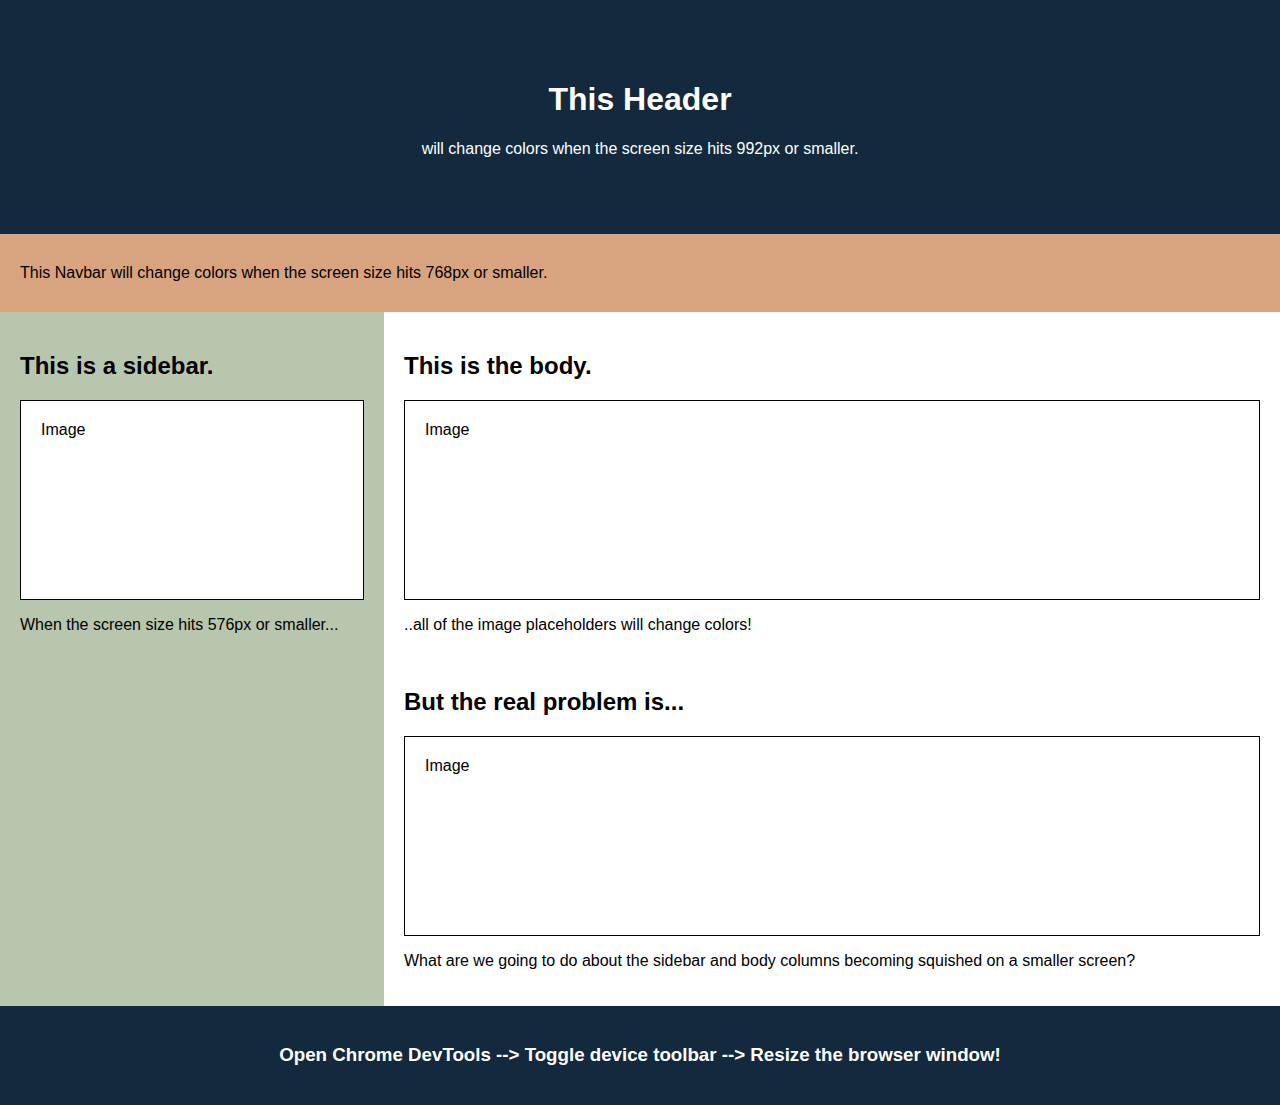
<file: 02-Advanced-CSS/01-Activities/01-Ins_Media-Query-Screen/index.html>
<!DOCTYPE html>
<html>
  <head>
    <title>Media Query for Screen</title>
    <meta charset="UTF-8" />
    <meta name="viewport" content="width=device-width, initial-scale=1" />
    <link rel="stylesheet" type="text/css" href="./assets/css/style.css" />
  </head>
  <body>
    <!-- Header -->
    <header>
      <h1>This Header</h1>
      <p>will change colors when the screen size hits 992px or smaller.</p>
    </header>

    <!-- Navbar -->
    <nav>
      <p>
        This Navbar will change colors when the screen size hits 768px or
        smaller.
      </p>
    </nav>

    <!-- Body -->
    <main>
      <aside>
        <h2>This is a sidebar.</h2>
        <div class="sample-img">Image</div>
        <p>When the screen size hits 576px or smaller...</p>
      </aside>

      <section>
        <h2>This is the body.</h2>
        <div class="sample-img">Image</div>
        <p>..all of the image placeholders will change colors!</p>
        <br />
        <h2>But the real problem is...</h2>
        <div class="sample-img">Image</div>
        <p>
          What are we going to do about the sidebar and body columns becoming
          squished on a smaller screen?
        </p>
      </section>
    </main>

    <!-- Footer -->
    <footer>
      <h3>
        Open Chrome DevTools --> Toggle device toolbar --> Resize the browser
        window!
      </h3>
    </footer>
  </body>
</html>
</file>
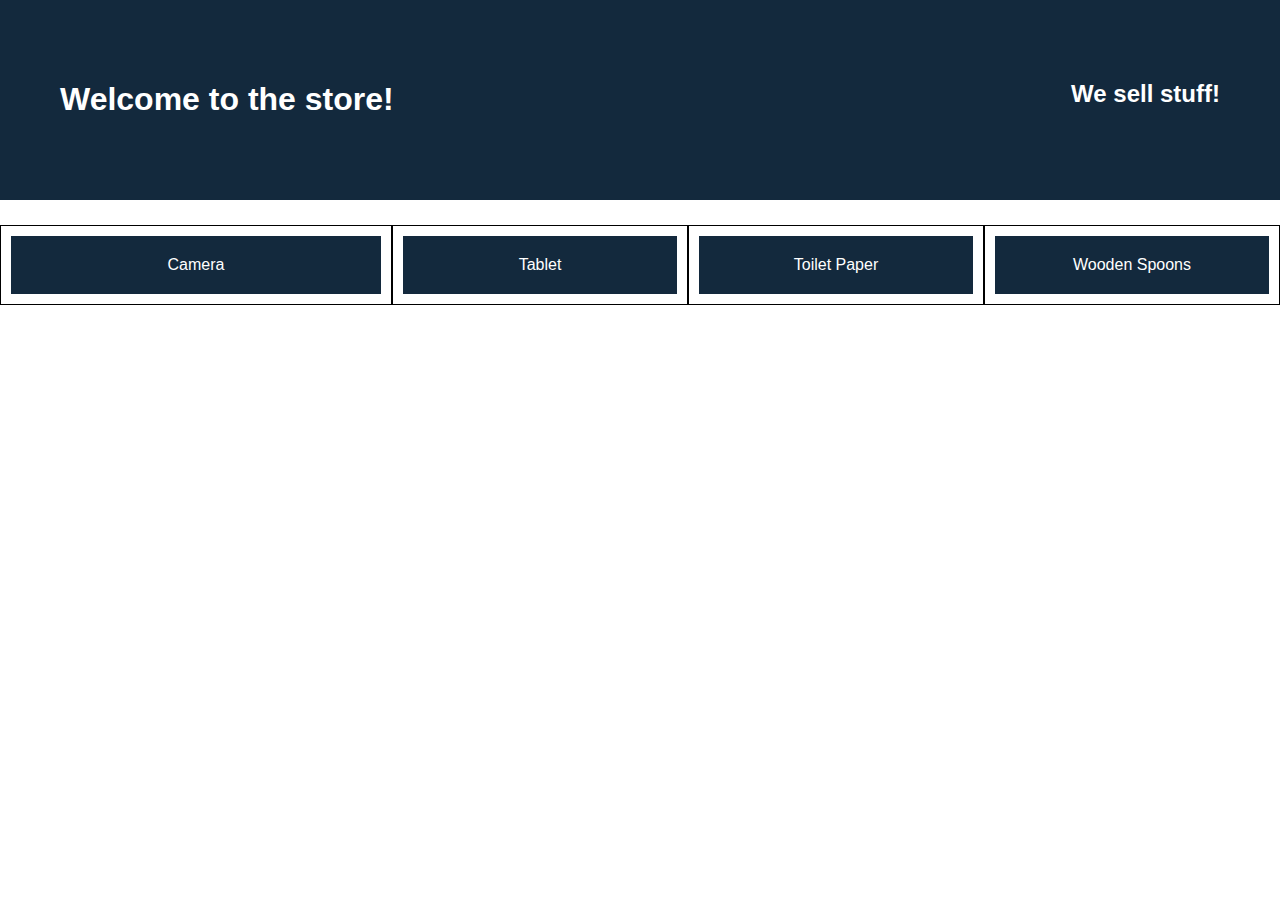
<file: 02-Advanced-CSS/01-Activities/03-Ins_Flexbox-Layout/index.html>
<!DOCTYPE html>
<html lang="en">

  <head>
    <title>Flexbox</title>
    <meta charset="UTF-8" />
    <meta name="viewport" content="width=device-width, initial-scale=1" />
    <link rel="stylesheet" type="text/css" href="./assets/css/style.css" />
  </head>

  <body>
    <header class="main-header">
      <h1>Welcome to the store!</h1>
      <h2>We sell stuff!</h2>
    </header>

    <main>
      <section class="card camera">
        <header>Camera</header>
      </section>
      <section class="card">
        <header>Tablet</header>
      </section>
      <section class="card">
        <header>Toilet Paper</header>
      </section>
      <section class="card">
        <header>Wooden Spoons</header>
      </section>
    </main>
  </body>

</html>
</file>
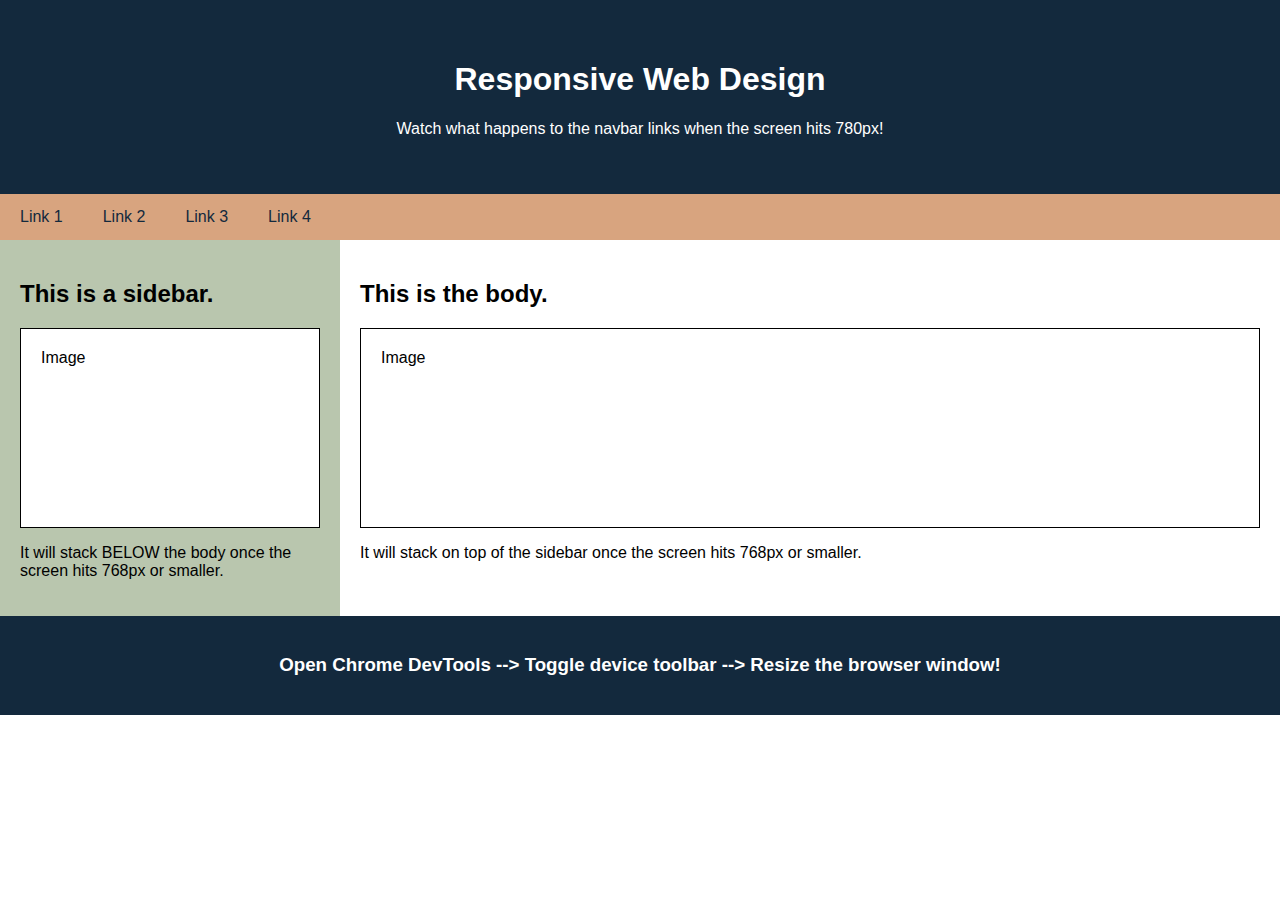
<file: 02-Advanced-CSS/01-Activities/05-Ins_Responsive-Design/index.html>
<!DOCTYPE html>
<html>
  <head>
    <title>Responsive Web Design</title>
    <meta charset="UTF-8" />
    <meta name="viewport" content="width=device-width, initial-scale=1" />
    <link rel="stylesheet" type="text/css" href="./assets/css/style.css" />
  </head>
  <body>
    <header>
      <h1>Responsive Web Design</h1>
      <p>Watch what happens to the navbar links when the screen hits 780px!</p>
    </header>

    <nav>
      <a href="#">Link 1</a>
      <a href="#">Link 2</a>
      <a href="#">Link 3</a>
      <a href="#">Link 4</a>
    </nav>

    <main>
      <aside>
        <h2>This is a sidebar.</h2>
        <div class="sample-img">Image</div>
        <p>
          It will stack BELOW the body once the screen hits 768px or smaller.
        </p>
      </aside>

      <section>
        <h2>This is the body.</h2>
        <div class="sample-img">Image</div>
        <p>
          It will stack on top of the sidebar once the screen hits 768px or
          smaller.
        </p>
      </section>
    </main>

    <footer>
      <h3>
        Open Chrome DevTools --> Toggle device toolbar --> Resize the browser
        window!
      </h3>
    </footer>
  </body>
</html>
</file>
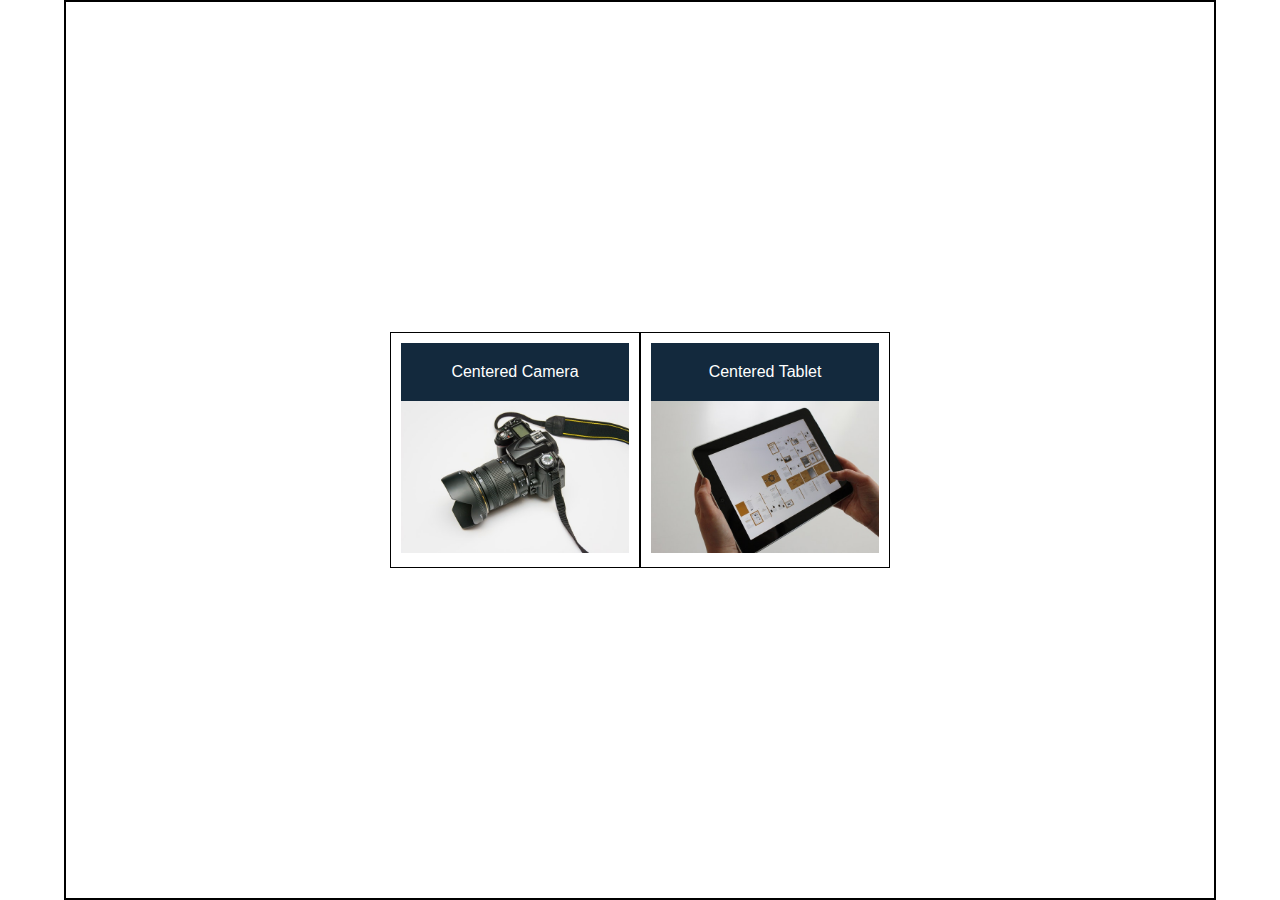
<file: 02-Advanced-CSS/01-Activities/07-Ins_Flexbox-Placement/index.html>
<!DOCTYPE html>
<html lang="en">

  <head>
    <title>Flexbox Alignment</title>
    <meta charset="UTF-8" />
    <meta name="viewport" content="width=device-width, initial-scale=1" />
    <link rel="stylesheet" type="text/css" href="./assets/css/style.css" />
  </head>

  <body>
    <div class="products">
      <section class="card">
        <header>Centered Camera</header>
        <img src="./assets/images/camera.jpg" alt="camera" />
      </section>
      <section class="card">
        <header>Centered Tablet</header>
        <img src="./assets/images/tablet.jpg" alt="tablet" />
      </section>
    </div>
  </body>

</html>
</file>
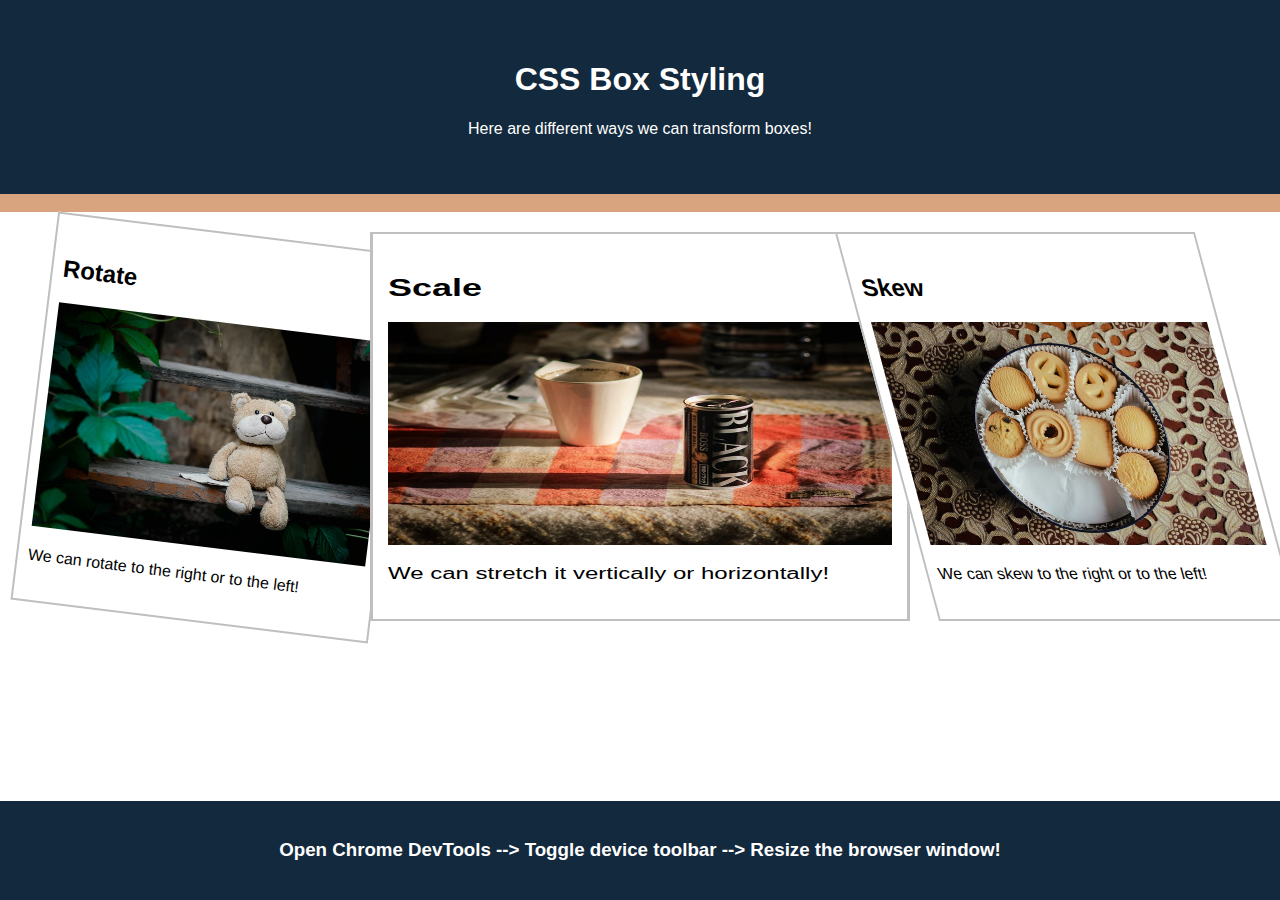
<file: 02-Advanced-CSS/01-Activities/09-Ins_Box-Styling/index.html>
<!DOCTYPE html>
<html>
  <head>
    <title>CSS Box Styling</title>
    <meta charset="UTF-8" />
    <meta name="viewport" content="width=device-width, initial-scale=1" />
    <link rel="stylesheet" type="text/css" href="./assets/css/style.css" />
  </head>
  <body>
    <header>
      <h1>CSS Box Styling</h1>
      <p>Here are different ways we can transform boxes!</p>
    </header>

    <nav><br /></nav>

    <main>
      <section>
        <div class="photo rotate">
          <h2>Rotate</h2>
          <img
            src="assets/images/teddy-bear.jpg"
            alt="teddy bear rotated to the right"
          />
          <p>
            We can rotate to the right or to the left!
          </p>
        </div>
      </section>

      <section>
        <div class="photo scale">
          <h2>Scale</h2>
          <img
            src="assets/images/canned-coffee.jpg"
            alt="canned coffee stretched horizontally"
          />
          <p>
            We can stretch it vertically or horizontally!
          </p>
        </div>
      </section>

      <section>
        <div class="photo skew">
          <h2>Skew</h2>
          <img
            src="assets/images/cookie-tin.jpg"
            alt="cookie tin skewed to the left"
          />
          <p>
            We can skew to the right or to the left!
          </p>
        </div>
      </section>
    </main>

    <footer>
      <h3>
        Open Chrome DevTools --> Toggle device toolbar --> Resize the browser
        window!
      </h3>
    </footer>
  </body>
</html>
</file>
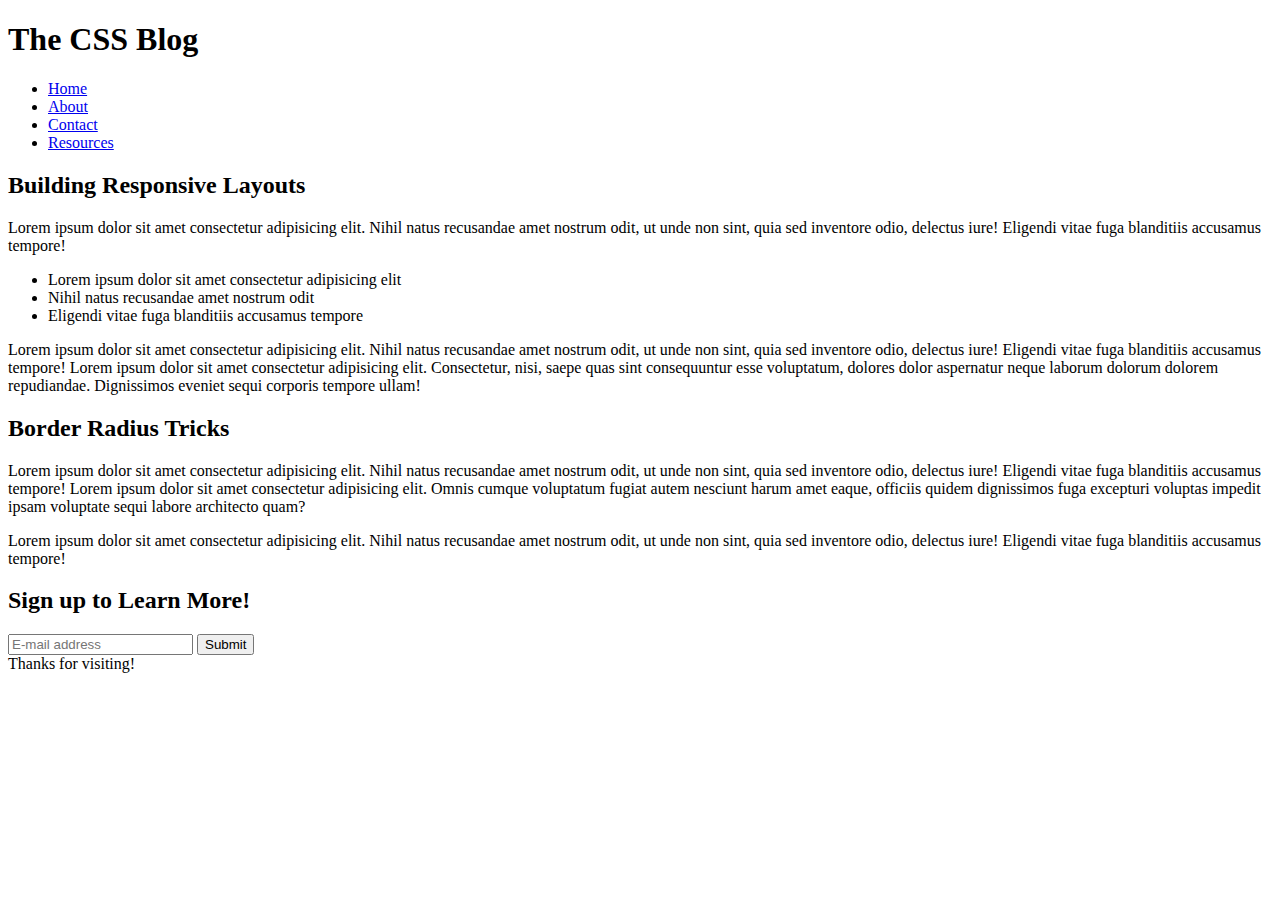
<file: 02-Advanced-CSS/01-Activities/11-Ins_CSS-Resets/index.html>
<!DOCTYPE html>
<html lang="en">

<head>
  <meta charset="UTF-8" />
  <meta name="viewport" content="width=device-width, initial-scale=1.0" />
  <title>CSS Resets</title>
  <!--<link rel="stylesheet" href="./assets/css/reset.css" /> -->
</head>

<body>
  <header>
    <h1>The CSS Blog</h1>
    <nav>
      <ul>
        <li><a href="#">Home</a></li>
        <li><a href="#">About</a></li>
        <li><a href="#">Contact</a></li>
        <li><a href="#">Resources</a></li>
      </ul>
    </nav>
  </header>

  <main>
    <section>
      <article>
        <h2>Building Responsive Layouts</h2>
        <div>
          <p>Lorem ipsum dolor sit amet consectetur adipisicing elit. Nihil natus recusandae amet nostrum odit, ut unde non sint, quia sed inventore odio, delectus iure! Eligendi vitae fuga blanditiis accusamus tempore!</p>
          <ul>
            <li>Lorem ipsum dolor sit amet consectetur adipisicing elit</li>
            <li>Nihil natus recusandae amet nostrum odit</li>
            <li>Eligendi vitae fuga blanditiis accusamus tempore</li>
          </ul>
          <p>Lorem ipsum dolor sit amet consectetur adipisicing elit. Nihil natus recusandae amet nostrum odit, ut unde non sint, quia sed inventore odio, delectus iure! Eligendi vitae fuga blanditiis accusamus tempore! Lorem ipsum dolor sit amet consectetur adipisicing elit. Consectetur, nisi, saepe quas sint consequuntur esse voluptatum, dolores dolor aspernatur neque laborum dolorum dolorem repudiandae. Dignissimos eveniet sequi corporis tempore ullam!</p>
        </div>
      </article>
      <article>
        <h2>Border Radius Tricks</h2>
        <div>
          <p>Lorem ipsum dolor sit amet consectetur adipisicing elit. Nihil natus recusandae amet nostrum odit, ut unde non sint, quia sed inventore odio, delectus iure! Eligendi vitae fuga blanditiis accusamus tempore! Lorem ipsum dolor sit amet consectetur adipisicing elit. Omnis cumque voluptatum fugiat autem nesciunt harum amet eaque, officiis quidem dignissimos fuga excepturi voluptas impedit ipsam voluptate sequi labore architecto quam?</p>
          <p>Lorem ipsum dolor sit amet consectetur adipisicing elit. Nihil natus recusandae amet nostrum odit, ut unde non sint, quia sed inventore odio, delectus iure! Eligendi vitae fuga blanditiis accusamus tempore!</p>
        </div>
      </article>
    </section>
    <aside>
      <h2>Sign up to Learn More!</h2>
      <form>
        <input type="text" placeholder="E-mail address" />
        <button>Submit</button>
      </form>
    </aside>
  </main>

  <footer>
    <span>Thanks for visiting!</span>
  </footer>
</body>

</html>
</file>
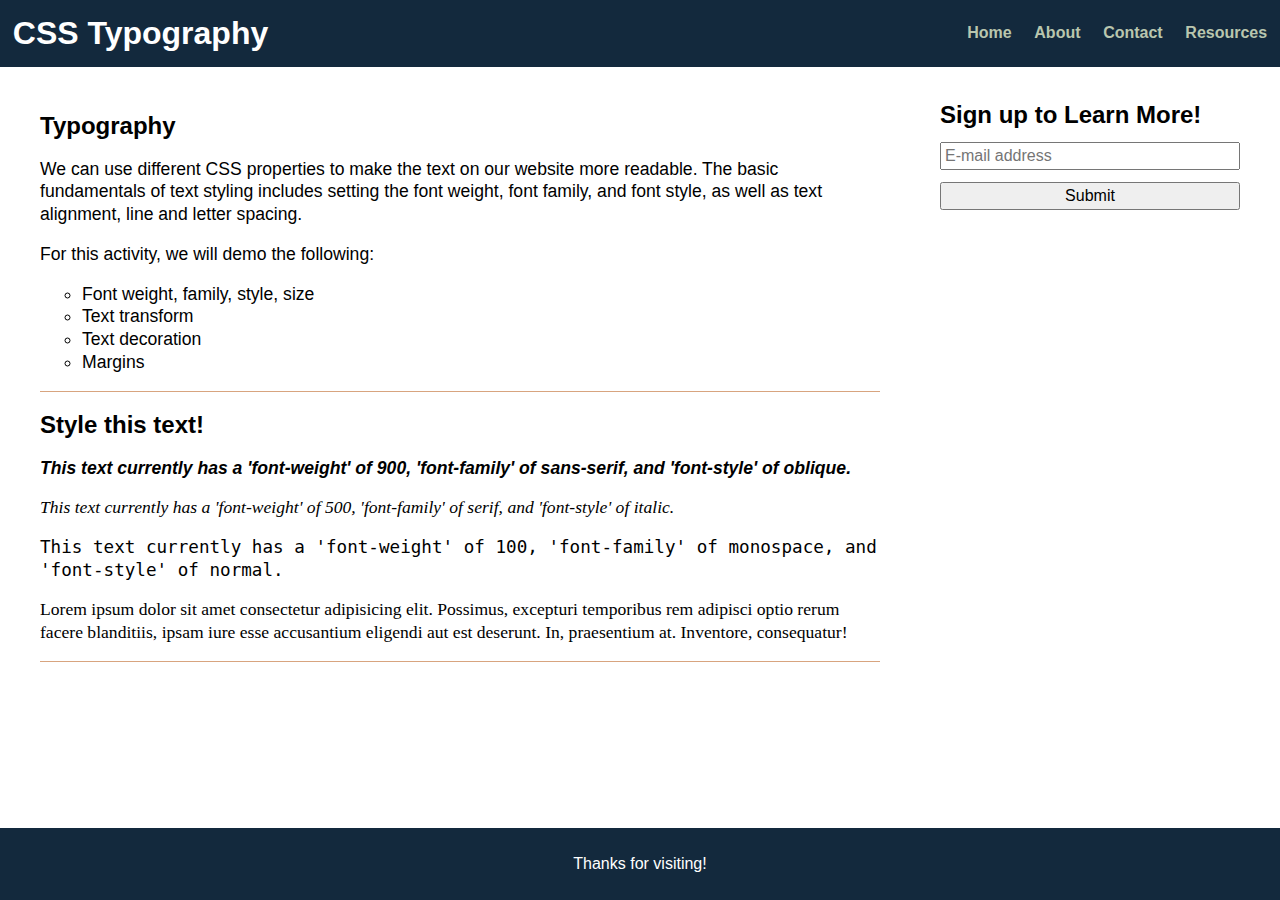
<file: 02-Advanced-CSS/01-Activities/13-Ins_Typography/index.html>
<!DOCTYPE html>
<html lang="en">
  <head>
    <meta charset="UTF-8" />
    <meta name="viewport" content="width=device-width, initial-scale=1.0" />
    <title>CSS Typography</title>
    <link rel="stylesheet" href="./assets/css/reset.css" />
    <link rel="stylesheet" href="./assets/css/style.css" />
  </head>

  <body>
    <header>
      <h1>CSS Typography</h1>
      <nav>
        <ul>
          <li><a href="#">Home</a></li>
          <li><a href="#">About</a></li>
          <li><a href="#">Contact</a></li>
          <li><a href="#">Resources</a></li>
        </ul>
      </nav>
    </header>

    <main>
      <section>
        <article>
          <h2>Typography</h2>
          <div>
            <p>
              We can use different CSS properties to make the text on our
              website more readable. The basic fundamentals of text styling
              includes setting the font weight, font family, and font style, as
              well as text alignment, line and letter spacing.
            </p>
            <p>For this activity, we will demo the following:</p>
            <ul>
              <li>Font weight, family, style, size</li>
              <li>Text transform</li>
              <li>Text decoration</li>
              <li>Margins</li>
            </ul>
          </div>
        </article>
        <article>
          <h2>Style this text!</h2>
          <div>
            <p class="one">
              This text currently has a 'font-weight' of 900, 'font-family' of
              sans-serif, and 'font-style' of oblique.
            </p>
            <p class="two">
              This text currently has a 'font-weight' of 500, 'font-family' of
              serif, and 'font-style' of italic.
            </p>
            <p class="three">
              This text currently has a 'font-weight' of 100, 'font-family' of
              monospace, and 'font-style' of normal.
            </p>
            <p class="four">
              Lorem ipsum dolor sit amet consectetur adipisicing elit. Possimus,
              excepturi temporibus rem adipisci optio rerum facere blanditiis,
              ipsam iure esse accusantium eligendi aut est deserunt. In,
              praesentium at. Inventore, consequatur!
            </p>
          </div>
        </article>
      </section>
      <aside>
        <h2>Sign up to Learn More!</h2>
        <form>
          <input type="text" placeholder="E-mail address" />
          <button>Submit</button>
        </form>
      </aside>
    </main>

    <footer>
      <span>Thanks for visiting!</span>
    </footer>
  </body>
</html>
</file>
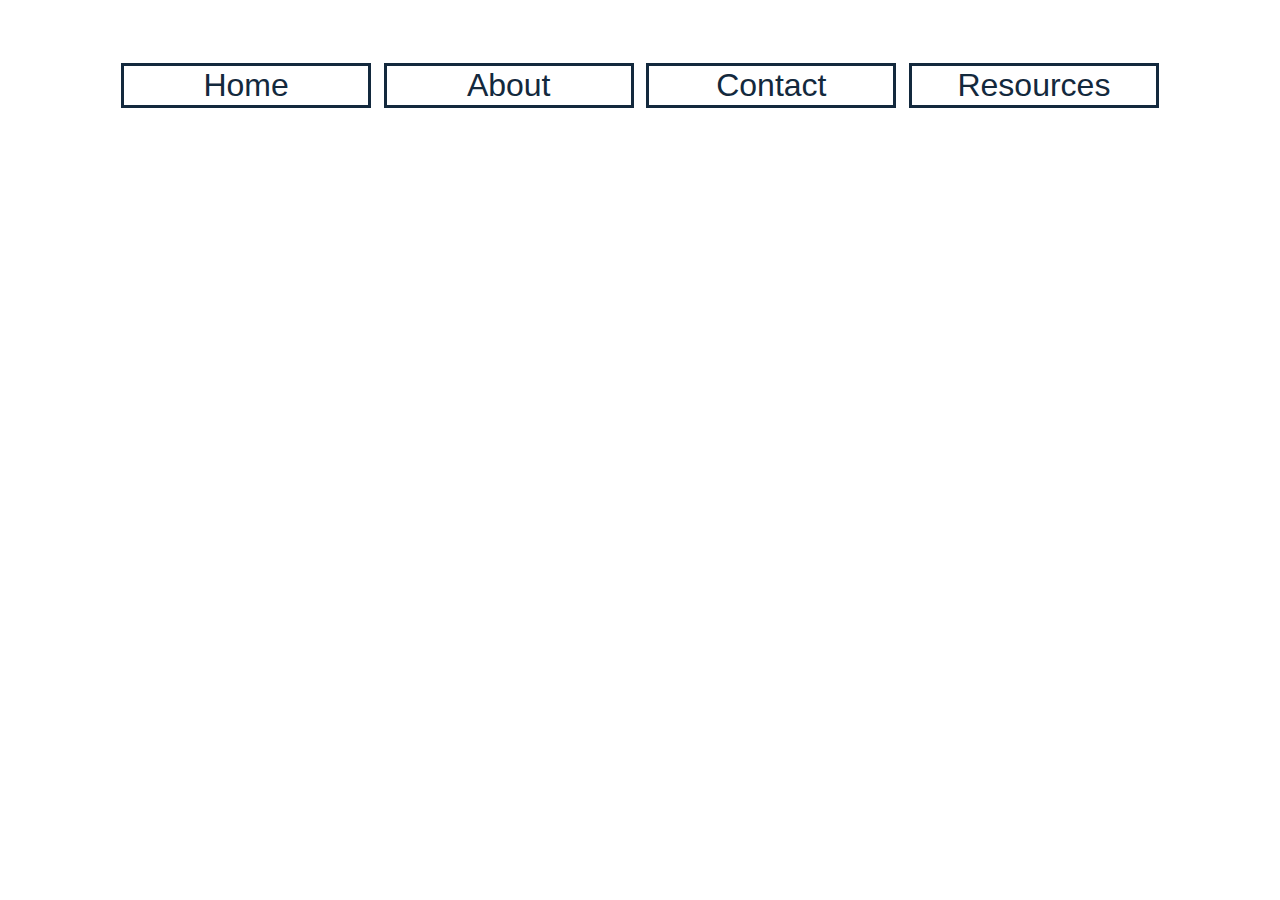
<file: 02-Advanced-CSS/01-Activities/15-Ins_Pseudo-Classes/index.html>
<!DOCTYPE html>
<html lang="en">

<head>
  <meta charset="UTF-8" />
  <meta name="viewport" content="width=device-width, initial-scale=1.0" />
  <title>CSS Pseudo-Classes</title>
  <link rel="stylesheet" href="./assets/css/style.css" />
</head>

<body>
  <nav>
    <button>Home</button>
    <button>About</button>
    <button>Contact</button>
    <button>Resources</button>
  </nav>
</body>

</html>
</file>
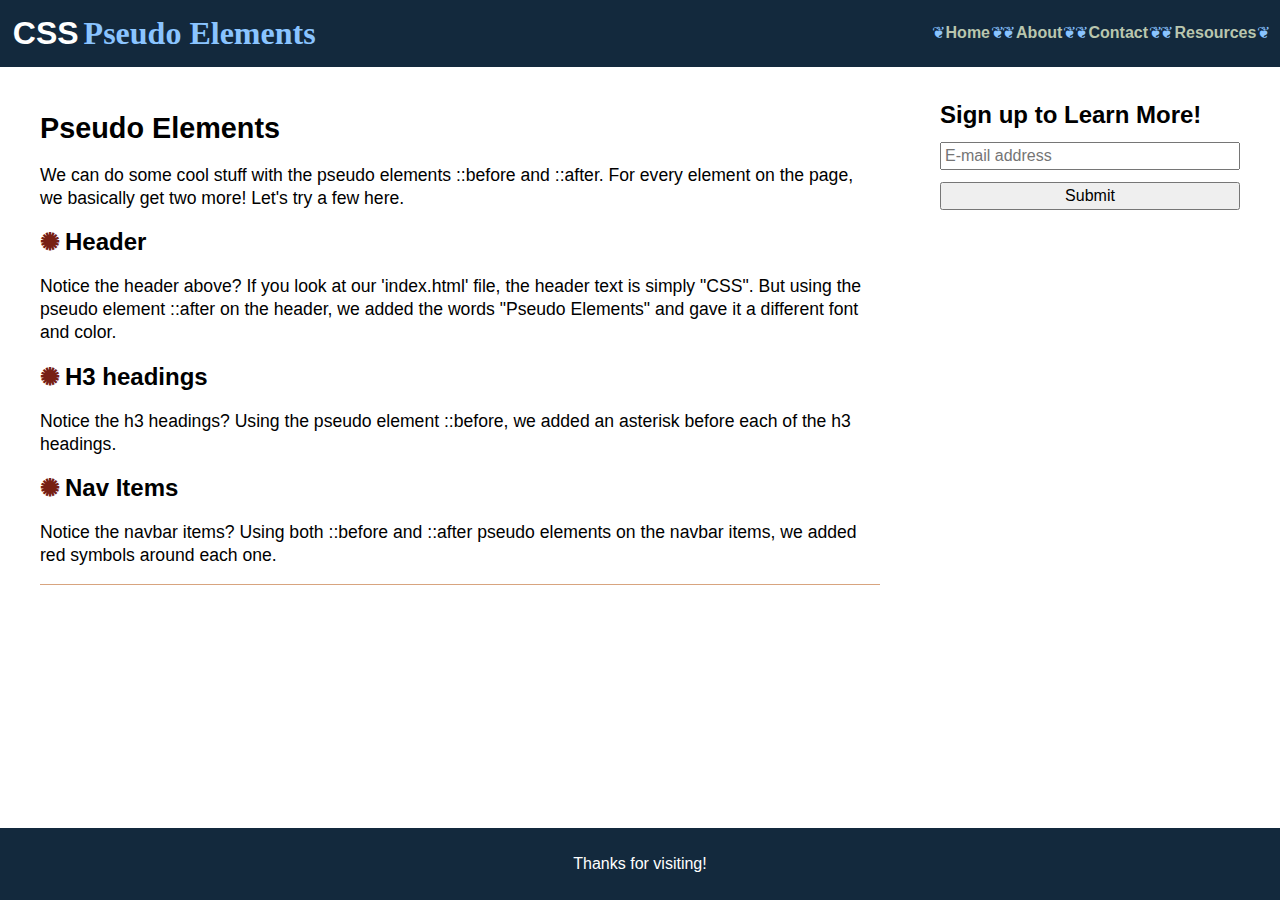
<file: 02-Advanced-CSS/01-Activities/17-Ins_Pseudo-Elements/index.html>
<!DOCTYPE html>
<html lang="en">
  <head>
    <meta charset="UTF-8" />
    <meta name="viewport" content="width=device-width, initial-scale=1.0" />
    <title>CSS Pseudo Elements</title>
    <link rel="stylesheet" href="./assets/css/reset.css" />
    <link rel="stylesheet" href="./assets/css/style.css" />
  </head>

  <body>
    <header>
      <h1>CSS</h1>
      <nav>
        <ul>
          <li><a href="#">Home</a></li>
          <li><a href="#">About</a></li>
          <li><a href="#">Contact</a></li>
          <li><a href="#">Resources</a></li>
        </ul>
      </nav>
    </header>

    <main>
      <section>
        <article>
          <h2>Pseudo Elements</h2>
          <div>
            <p>
              We can do some cool stuff with the pseudo elements ::before and
              ::after. For every element on the page, we basically get two more!
              Let's try a few here.
            </p>
            <h3>Header</h3>
            <p>
              Notice the header above? If you look at our 'index.html' file, the
              header text is simply "CSS". But using the pseudo element ::after
              on the header, we added the words "Pseudo Elements" and gave it a
              different font and color.
            </p>
            <h3>H3 headings</h3>
            <p>
              Notice the h3 headings? Using the pseudo element ::before, we added
              an asterisk before each of the h3 headings.
            </p>
            <h3>Nav Items</h3>
            <p>
              Notice the navbar items? Using both ::before and ::after pseudo
              elements on the navbar items, we added red symbols around each
              one.
            </p>
          </div>
        </article>
      </section>
      <aside>
        <h2>Sign up to Learn More!</h2>
        <form>
          <input type="text" placeholder="E-mail address" />
          <button>Submit</button>
        </form>
      </aside>
    </main>

    <footer>
      <span>Thanks for visiting!</span>
    </footer>
  </body>
</html>
</file>
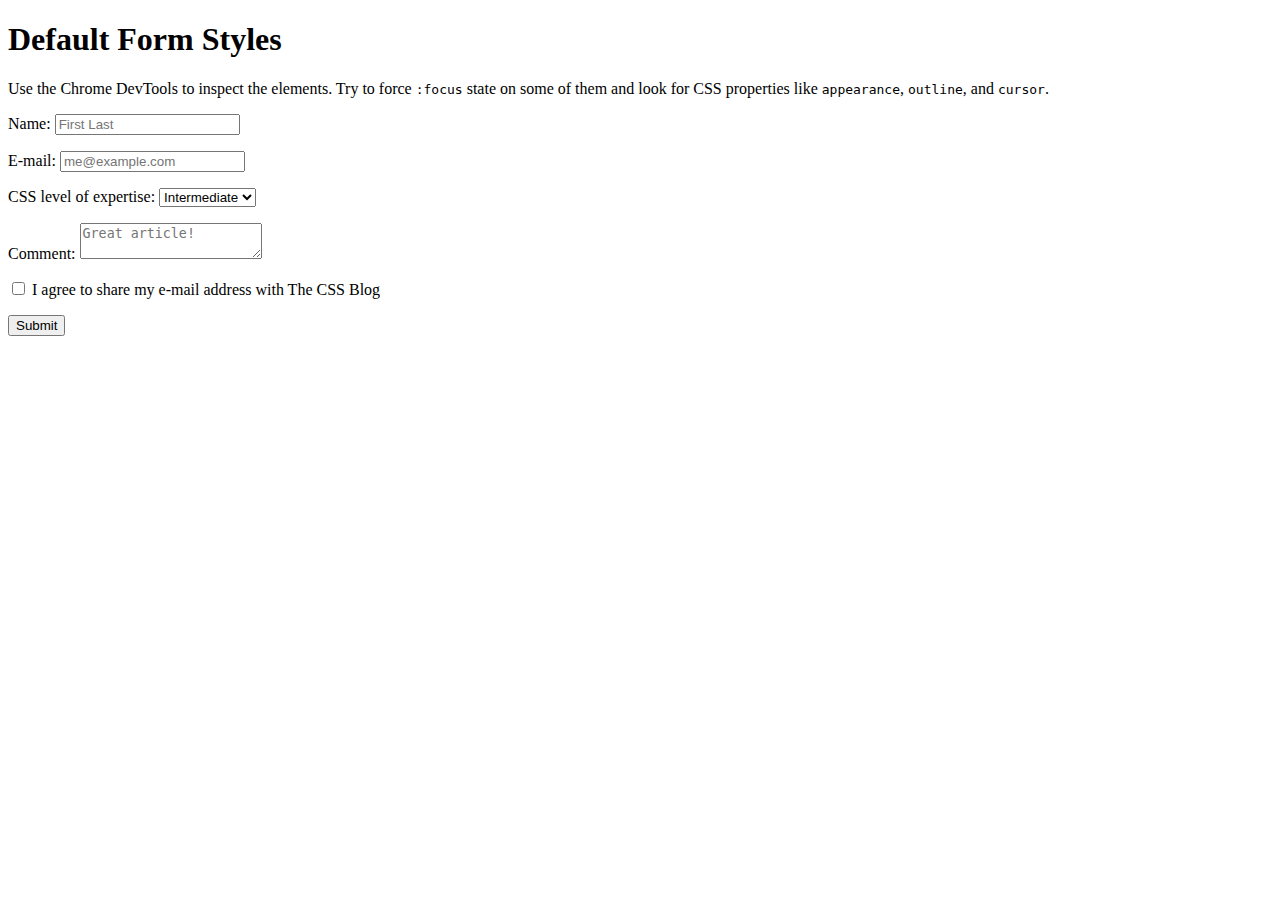
<file: 02-Advanced-CSS/01-Activities/19-Ins_Form-Styles/index.html>
<!DOCTYPE html>
<html lang="en">

<head>
  <meta charset="UTF-8" />
  <meta name="viewport" content="width=device-width, initial-scale=1.0" />
  <title>Default Form Styles</title>
</head>

<body>
  <form>
    <h1>Default Form Styles</h1>
    <p>
      Use the Chrome DevTools to inspect the elements. Try to force <code>:focus</code> state on some of them and look for CSS properties like <code>appearance</code>, <code>outline</code>, and <code>cursor</code>.
    </p>
    <p>
      <label for="username">Name:</label>
      <!-- This element has a CSS declaration of `cursor: text` -->
      <input id="username" type="text" placeholder="First Last" />
    </p>
    <p>
      <label  for="email">E-mail:</label>
      <input id="email" type="text" placeholder="me@example.com" />
    </p>
    <p>
      <label for="expertise">CSS level of expertise:</label>
      <!-- This element has a CSS declaration of `appearance: menulist` -->
      <select id="expertise">
        <option>Beginner</option>
        <option selected>Intermediate</option>
        <option>Advanced</option>
      </select>
    </p>
    <p>
      <label for="comment">Comment:</label>
      <textarea id="comment" placeholder="Great article!"></textarea>
    </p>
    <p>
      <input class="checkbox" id="agreement" type="checkbox" />
      <label for="agreement">I agree to share my e-mail address with The CSS Blog</label>
    </p>
    <p>
      <!-- When this element is in a :focus state, the CSS `outline` property is applied -->
      <button>Submit</button>
    </p>
  </form>
</body>

</html>
</file>
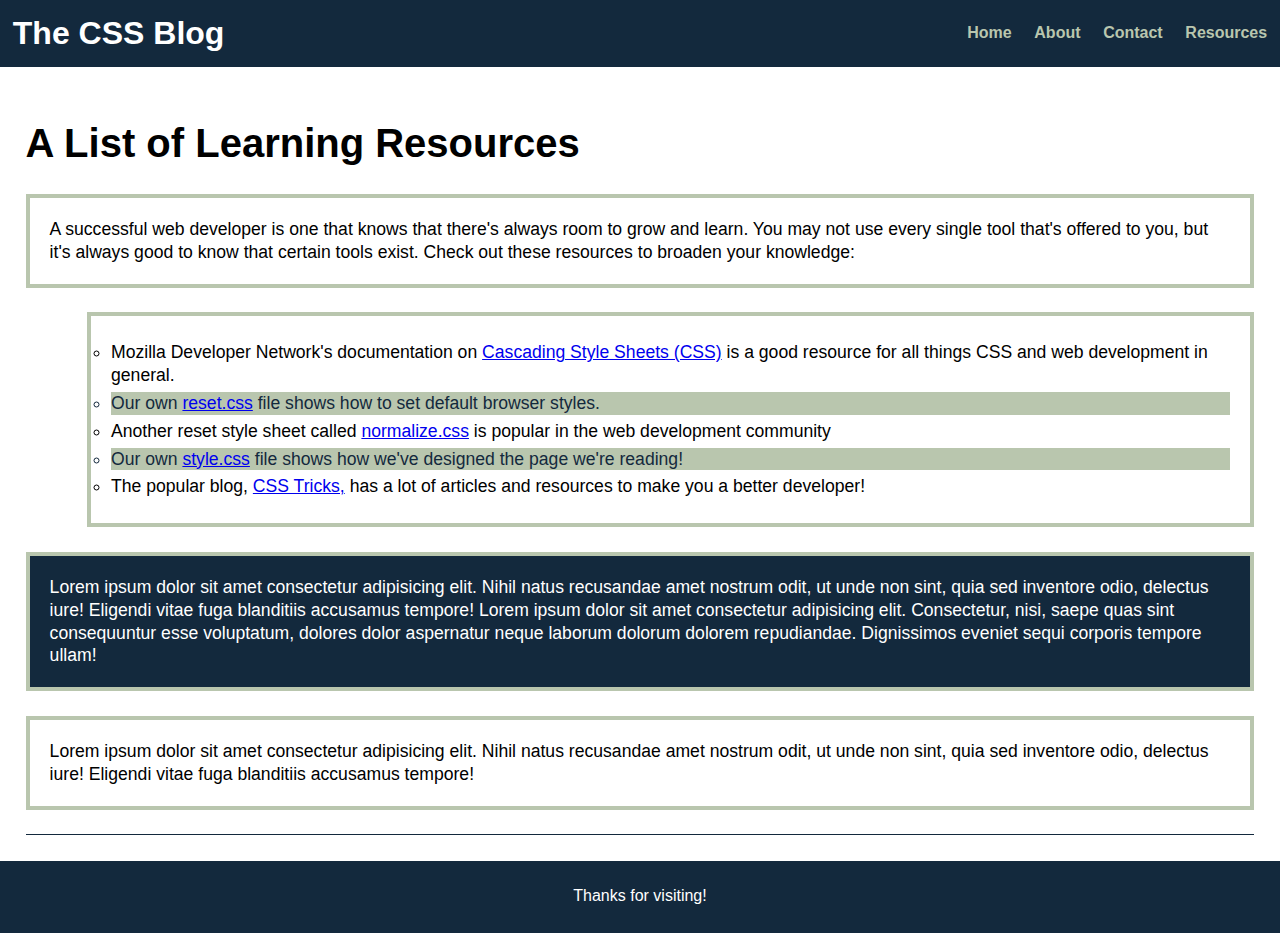
<file: 02-Advanced-CSS/01-Activities/23-Ins_CSS-Selectors/index.html>
<!DOCTYPE html>
<html lang="en">

<head>
  <meta charset="UTF-8" />
  <meta name="viewport" content="width=device-width, initial-scale=1.0" />
  <title>Advanced Selectors with CSS</title>
  <link rel="stylesheet" href="./assets/css/reset.css" />
  <link rel="stylesheet" href="./assets/css/style.css" />
</head>

<body>
  <header>
    <h1>The CSS Blog</h1>
    <nav>
      <ul>
        <li><a href="#">Home</a></li>
        <li><a href="#">About</a></li>
        <li><a href="#">Contact</a></li>
        <li><a href="#">Resources</a></li>
      </ul>
    </nav>
  </header>

  <main>
    <section>
      <article>
        <h2>A List of Learning Resources</h2>
        <div>
          <p>A successful web developer is one that knows that there's always room to grow and learn. You may not use
            every single tool that's offered to you, but it's always good to know that certain tools exist. Check out
            these resources to broaden your knowledge:</p>
          <ul>
            <li>
              Mozilla Developer Network's documentation on <a
                href="https://developer.mozilla.org/en-US/docs/Web/CSS">Cascading Style Sheets (CSS)</a> is a good
              resource for all things CSS and web development in general.
            </li>
            <li>Our own <a href="./assets/css/reset.css">reset.css</a> file shows how to set default browser styles.
            </li>
            <li>Another reset style sheet called
              <a href="https://necolas.github.io/normalize.css/8.0.1/normalize.css">normalize.css</a> is popular in the
              web development community</li>
            <li>Our own <a href="./assets/css/style.css">style.css</a> file shows how we've designed the page we're
              reading!
            </li>

            <li>The popular blog, <a href="https://css-tricks.com/">CSS Tricks,</a> has a lot of articles and resources
              to make you a better developer!
            </li>

          </ul>
          <p>Lorem ipsum dolor sit amet consectetur adipisicing elit. Nihil natus recusandae amet nostrum odit, ut unde
            non sint, quia sed inventore odio, delectus iure! Eligendi vitae fuga blanditiis accusamus tempore! Lorem
            ipsum dolor sit amet consectetur adipisicing elit. Consectetur, nisi, saepe quas sint consequuntur esse
            voluptatum, dolores dolor aspernatur neque laborum dolorum dolorem repudiandae. Dignissimos eveniet sequi
            corporis tempore ullam!</p>
          <p>Lorem ipsum dolor sit amet consectetur adipisicing elit. Nihil natus recusandae amet nostrum odit, ut unde
            non sint, quia sed inventore odio, delectus iure! Eligendi vitae fuga blanditiis accusamus tempore!</p>
        </div>
      </article>
    </section>
  </main>

  <footer>
    <span>Thanks for visiting!</span>
  </footer>
</body>

</html>
</file>
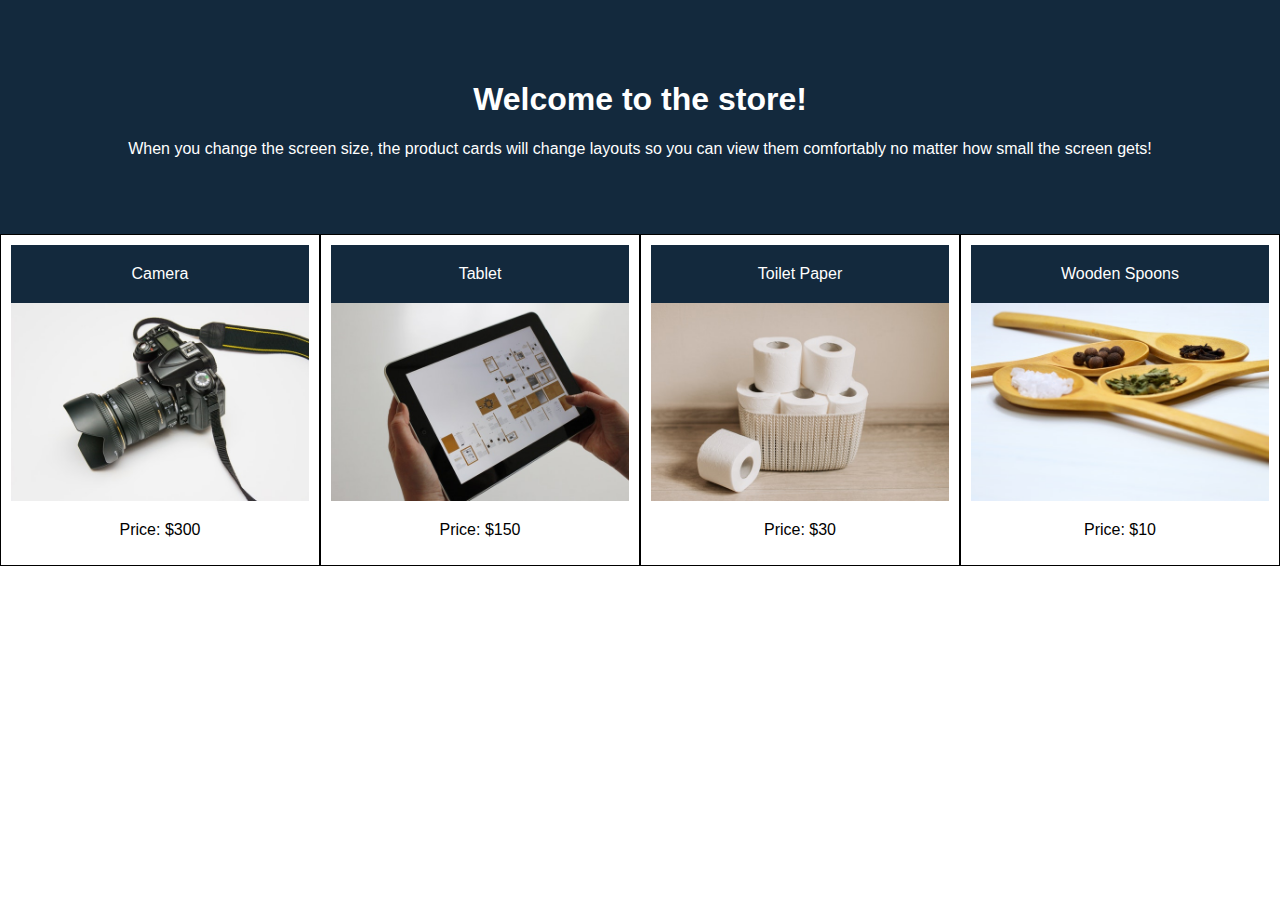
<file: 02-Advanced-CSS/01-Activities/02-Stu_Media-Query-Screen/Unsolved/index.html>
<!DOCTYPE html>
<html>
  <head>
    <title>Media Query for Screen</title>
    <meta charset="UTF-8" />
    <meta name="viewport" content="width=device-width, initial-scale=1" />
    <link rel="stylesheet" type="text/css" href="./assets/css/style.css" />
  </head>
  <body>
    <header>
      <h1>Welcome to the store!</h1>
      <p>
        When you change the screen size, the product cards will change layouts
        so you can view them comfortably no matter how small the screen gets!
      </p>
    </header>

    <main>
      <section class="card">
        <header>Camera</header>
        <img src="./assets/images/camera.jpg" alt="black camera" />
        <p>Price: $300</p>
      </section>
      <section class="card">
        <header>Tablet</header>
        <img src="./assets/images/tablet.jpg" alt="tablet held in hands" />
        <p>Price: $150</p>
      </section>
      <section class="card">
        <header>Toilet Paper</header>
        <img
          src="./assets/images/toilet-paper.jpg"
          alt="rolls of toilet paper in a basket"
        />
        <p>Price: $30</p>
      </section>
      <section class="card">
        <header>Wooden Spoons</header>
        <img
          src="./assets/images/wooden-spoons.jpg"
          alt="4 wooden spoons with different seasonings"
        />
        <p>Price: $10</p>
      </section>
    </main>
  </body>
</html>
</file>
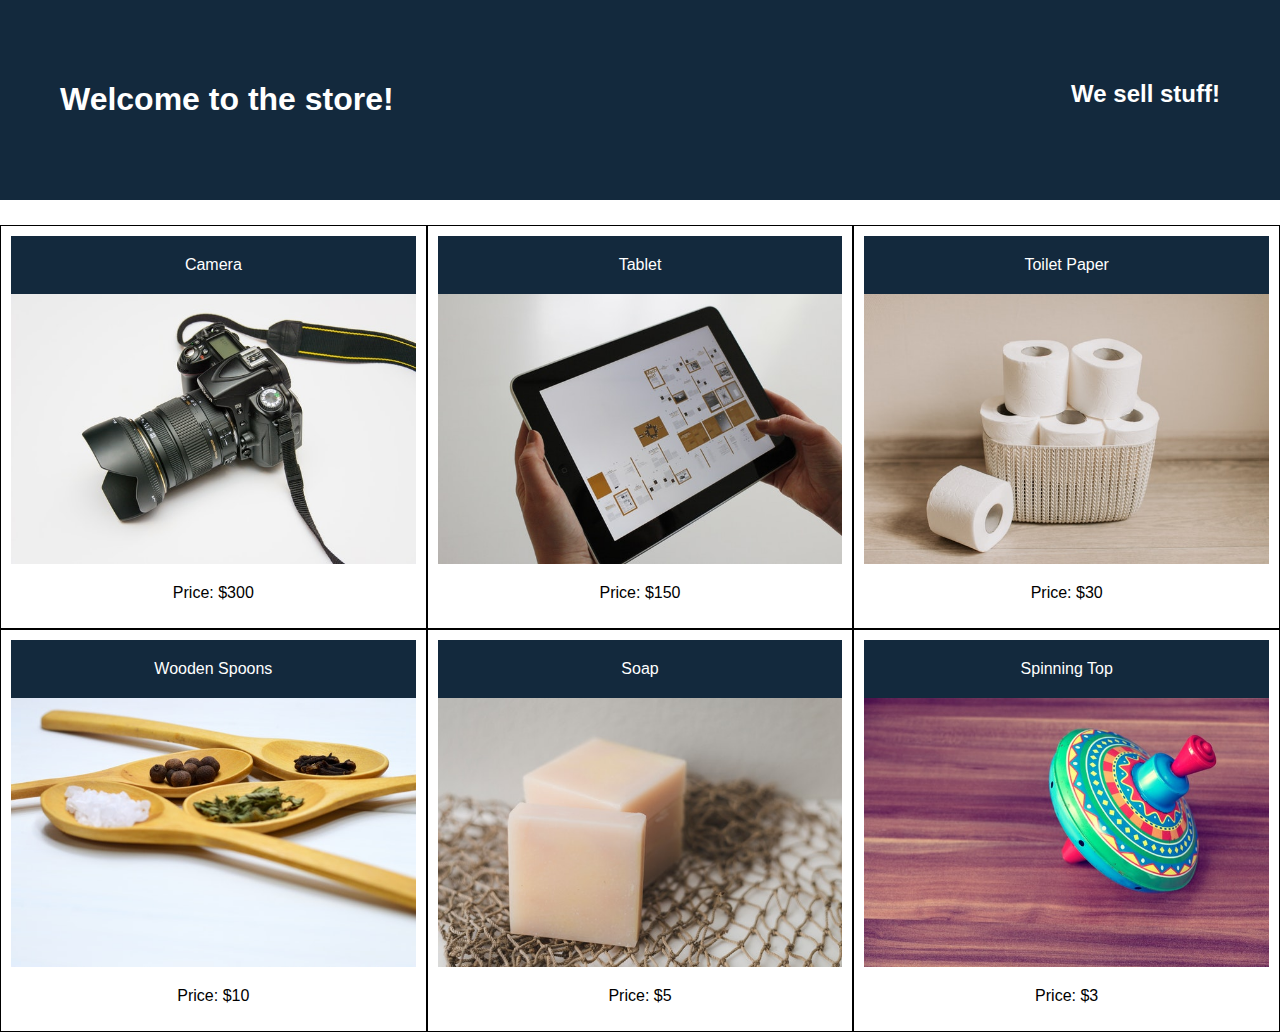
<file: 02-Advanced-CSS/01-Activities/04-Stu_Flexbox-Layout/Unsolved/index.html>
<!DOCTYPE html>
<html lang="en">

  <head>
    <title>Flexbox</title>
    <meta charset="UTF-8" />
    <meta name="viewport" content="width=device-width, initial-scale=1" />
    <link rel="stylesheet" type="text/css" href="./assets/css/style.css" />
  </head>

  <body>
    <header class="main-header">
      <h1>Welcome to the store!</h1>
      <h2>We sell stuff!</h2>
    </header>

    <main>
      <section class="card">
        <header>Camera</header>
        <img src="./assets/images/camera.jpg" alt="camera" />
        <p>Price: $300</p>
      </section>
      <section class="card">
        <header>Tablet</header>
        <img src="./assets/images/tablet.jpg" alt="tablet" />
        <p>Price: $150</p>
      </section>
      <section class="card">
        <header>Toilet Paper</header>
        <img src="./assets/images/toilet-paper.jpg" alt="toilet paper" />
        <p>Price: $30</p>
      </section>
      <section class="card">
        <header>Wooden Spoons</header>
        <img src="./assets/images/wooden-spoons.jpg" alt="wooden spoons" />
        <p>Price: $10</p>
      </section>
      <section class="card">
        <header>Soap</header>
        <img src="./assets/images/soap.jpg" alt="soap" />
        <p>Price: $5</p>
      </section>
      <section class="card">
        <header>Spinning Top</header>
        <img src="./assets/images/spinning-top.jpg" alt="spinning top" />
        <p>Price: $3</p>
      </section>
    </main>
  </body>

</html>
</file>
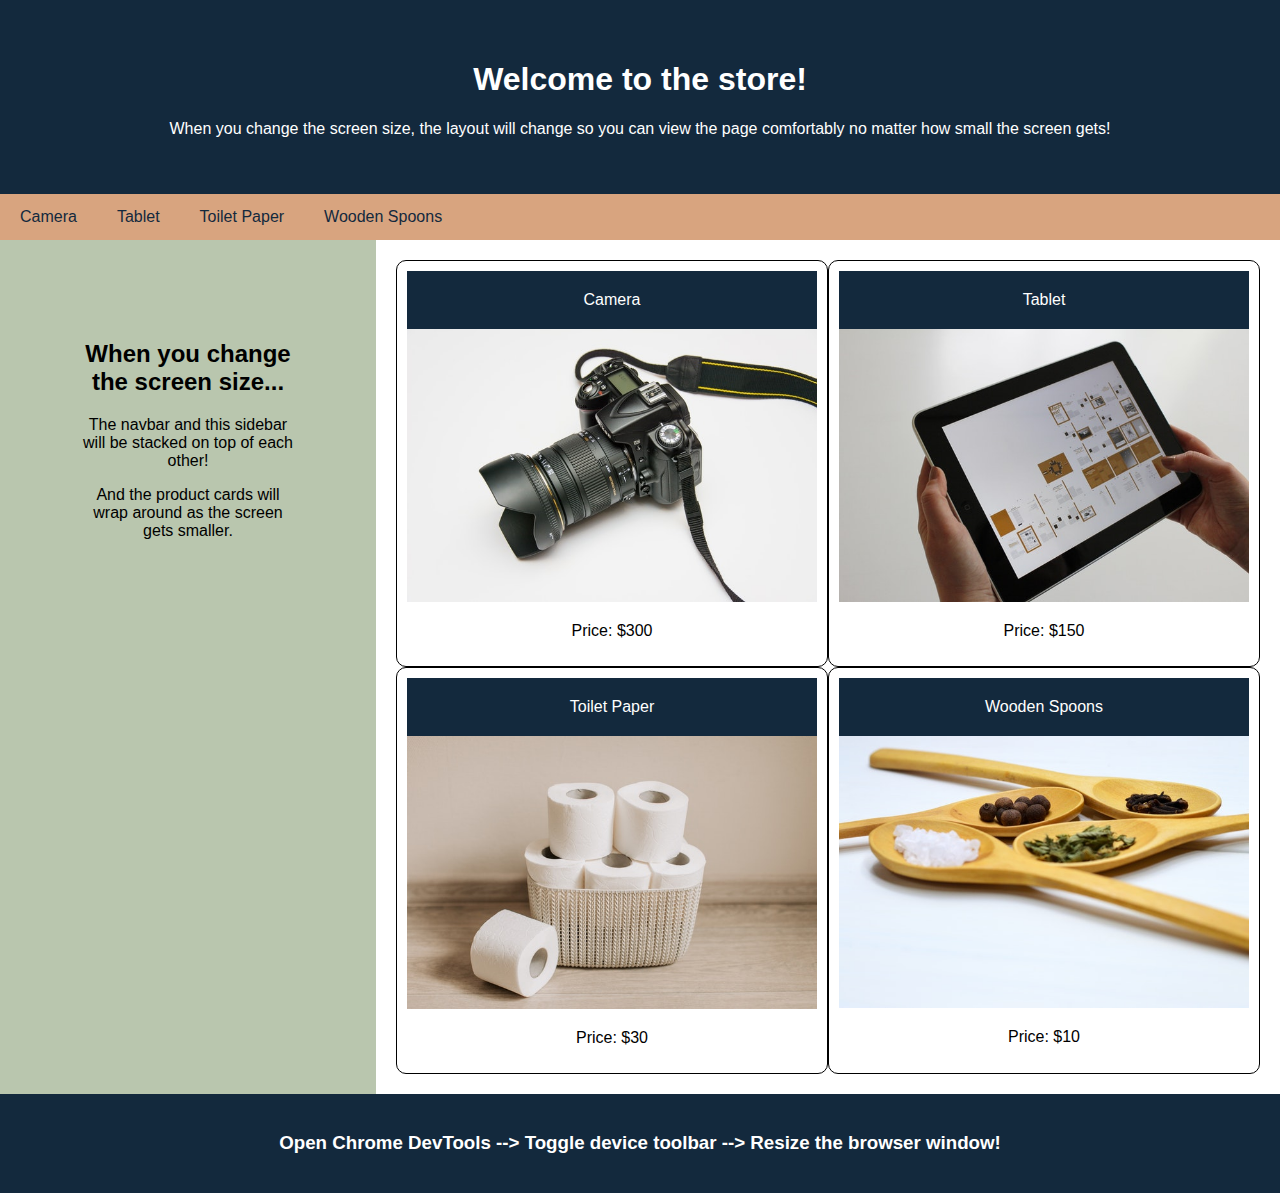
<file: 02-Advanced-CSS/01-Activities/06-Stu_Responsive-Design/Unsolved/index.html>
<!DOCTYPE html>
<html>
  <head>
    <title>Responsive Web Design</title>
    <meta charset="UTF-8" />
    <meta name="viewport" content="width=device-width, initial-scale=1" />
    <link rel="stylesheet" type="text/css" href="./assets/css/style.css" />
  </head>
  <body>
    <!-- Header -->
    <header>
      <h1>Welcome to the store!</h1>
      <p>
        When you change the screen size, the layout will change so you can view
        the page comfortably no matter how small the screen gets!
      </p>
    </header>

    <!-- Navbar -->
    <nav>
      <a href="#">Camera</a>
      <a href="#">Tablet</a>
      <a href="#">Toilet Paper</a>
      <a href="#">Wooden Spoons</a>
    </nav>

    <!-- Body -->
    <main>
      <!-- Sidebar -->
      <aside>
        <h2>When you change the screen size...</h2>
        <p>The navbar and this sidebar will be stacked on top of each other!</p>
        <p>
          And the product cards will wrap around as the screen gets smaller.
        </p>
      </aside>
      <!-- Product Cards -->
      <div class="products">
        <section class="card">
          <header>Camera</header>
          <img src="./assets/images/camera.jpg" alt="black camera" />
          <p>Price: $300</p>
        </section>
        <section class="card">
          <header>Tablet</header>
          <img src="./assets/images/tablet.jpg" alt="tablet held in hands" />
          <p>Price: $150</p>
        </section>
        <section class="card">
          <header>Toilet Paper</header>
          <img
            src="./assets/images/toilet-paper.jpg"
            alt="rolls of toilet paper in a basket"
          />
          <p>Price: $30</p>
        </section>
        <section class="card">
          <header>Wooden Spoons</header>
          <img
            src="./assets/images/wooden-spoons.jpg"
            alt="4 wooden spoons with different seasonings"
          />
          <p>Price: $10</p>
        </section>
      </div>
    </main>

    <!-- Footer -->
    <footer>
      <h3>
        Open Chrome DevTools --> Toggle device toolbar --> Resize the browser
        window!
      </h3>
    </footer>
  </body>
</html>
</file>
<file: 02-Advanced-CSS/01-Activities/01-Ins_Media-Query-Screen/assets/css/style.css>
* {
  box-sizing: border-box;
}

body {
  font-family: Arial;
  margin: 0;
}

header {
  padding: 60px;
  text-align: center;
  background: #13293d;
  color: #fff;
}

nav {
  display: flex;
  background-color: #d8a47f;
}

nav p {
  padding: 14px 20px;
  text-decoration: none;
}

main {
  display: flex;
}

aside {
  flex: 30%;
  background-color: #b9c6ae;
  padding: 20px;
  flex-wrap: wrap;
}

section {
  flex: 70%;
  background-color: #fff;
  padding: 20px;
}

footer {
  padding: 20px;
  text-align: center;
  background: #13293d;
  color: #fff;
}

/* Image Placeholders */
.sample-img {
  background-color: #fff;
  width: 100%;
  padding: 20px;
  height: 200px;
  border: 1px solid black;
}

/* When using `max-width` as the breakpoint, you must go from widest to narrowest to avoid conflict */

/* Tablets - header changes color */
@media screen and (max-width: 992px) {
  header {
    background: #772014;
  }
}

/* Large smartphones - navbar changes color */
@media screen and (max-width: 768px) {
  nav {
    background-color: #bb8588;
  }
}

/* Small smartphones - image placeholders change color */
@media screen and (max-width: 576px) {
  .sample-img {
    background-color: #8ac4ff;
  }
}
</file>
<file: 02-Advanced-CSS/01-Activities/03-Ins_Flexbox-Layout/assets/css/style.css>
* {
  box-sizing: border-box;
}

body {
  font-family: Arial;
  margin: 0;
}

main {
  /* Turns this element into a flexbox */
  display: flex;
  /* Forces elements to the next line if they don't fit */
  flex-wrap: wrap;
  margin-top: 2%;
}

.main-header {
  display: flex;
  /* Defines how to distribute the empty space between child elements */
  justify-content: space-between;
  padding: 60px;
  background: #13293d;
  color: #fff;
}

.card {
  /* A flex-basis of 200px sets the starting width */
  /* A flex-grow value of 1 allows the elements to evenly grow to fill the remaining space */
  flex: 1 0 200px;
  padding: 10px;
  text-align: center;
  border-style: solid;
  border-width: 1px;
}

.card header {
  padding: 20px;
  background: #13293d;
  color: #fff;
}

.card.camera {
  /* With a flex-grow value of 2, this element grows twice as wide as others */
  /* The second value, flex-shrink, defines how the element will shrink if it can't fit */
  flex: 2 1 200px;
}
</file>
<file: 02-Advanced-CSS/01-Activities/05-Ins_Responsive-Design/assets/css/style.css>
* {
  box-sizing: border-box;
}

body {
  font-family: Arial;
  margin: 0;
}

header {
  padding: 40px;
  text-align: center;
  background: #13293d;
  color: #fff;
}

nav {
  display: flex;
  background-color: #d8a47f;
}

nav a {
  color: #13293d;
  padding: 14px 20px;
  text-decoration: none;
  text-align: center;
}

main {
  display: flex;
  flex-wrap: wrap;
}

aside {
  flex: 1;
  background-color: #b9c6ae;
  padding: 20px;
}

section {
  flex: 3;
  background-color: #fff;
  padding: 20px;
}

.sample-img {
  background-color: #fff;
  width: 100%;
  padding: 20px;
  height: 200px;
  border: 1px solid black;
}

footer {
  padding: 20px;
  text-align: center;
  background: #13293d;
  color: #fff;
}

@media screen and (max-width: 768px) {
  /* Use flex-direction to stack the navbar, sidebar, and body */
  main,
  nav {
    flex-direction: column;
  }
  /* Make the sidebar stack below the body */
  aside {
    order: 2;
  }
  /* Change the header background */
  header {
    background: #772014;
  }
  /* Change the navbar and footer background */
  nav,
  footer {
    background-color: #bb8588;
  }
}
</file>
<file: 02-Advanced-CSS/01-Activities/07-Ins_Flexbox-Placement/assets/css/style.css>
* {
  box-sizing: border-box;
}

body {
  font-family: Arial;
  margin: 0;
}

.products {
  display: flex;
  flex-direction: row;
  /* Centers along the main axis determined by flex-direction */
  justify-content: center;
  /* Centers along the opposite axis */
  align-items: center;
  width: 90%;
  /* Uses the height of the viewport */
  height: 100vh;
  margin: 0 auto;
  border-style: solid;
  border-width: 2px;
}

.card {
  padding: 10px;
  width: 250px;
  text-align: center;
  border-style: solid;
  border-width: 1px;
}

.card header {
  padding: 20px;
  background: #13293d;
  color: #fff;
}

.card img {
  width: 100%;
}
</file>
<file: 02-Advanced-CSS/01-Activities/09-Ins_Box-Styling/assets/css/style.css>
* {
  box-sizing: border-box;
}

body {
  font-family: Arial;
  margin: 0;
  display: flex;
  flex-direction: column;
  min-height: 100vh;
  justify-content: flex-start;
}

header {
  padding: 40px;
  text-align: center;
  background: #13293d;
  color: #fff;
}

nav {
  display: flex;
  background-color: #d8a47f;
}

main {
  display: flex;
  flex-wrap: wrap;
  justify-content: space-around;
}

section {
  flex: 0 0 400px;
  background-color: #fff;
  padding: 20px;
}

img {
  width: 100%;
}

footer {
  flex-shrink: 0;
  padding: 20px;
  text-align: center;
  background: #13293d;
  color: #fff;
  margin-top: auto;
}

/* Added some padding and styling for the photos */
.photo {
  padding: 20px 10px;
  border: 2px solid #bfbfbf;
  background-color: #fff;
}

/* We can use rotate to rotate the photo to the left or right */
.rotate {
  transform: rotate(7deg);
}

/* We can use scale to stretch the photo vertically or horizontally */
.scale {
  transform: scale(1.5, 1);
}

/* We can use skew to skew the photo to the left or right */
.skew {
  transform: skew(15deg);
}

@media screen and (max-width: 768px) {
  main,
  nav {
    flex-direction: column;
  }
  header {
    background: #772014;
  }
  nav,
  footer {
    background-color: #bb8588;
  }
}
</file>
<file: 02-Advanced-CSS/01-Activities/13-Ins_Typography/assets/css/style.css>
body {
  display: flex;
  flex-direction: column;
  line-height: 1.3;
}

header {
  display: flex;
  justify-content: space-between;
  align-items: center;
  padding: 1%;
  background-color: #13293d;
  color: #fff;
}

/* Change font size of headings */
h1 {
  font-size: 200%;
}

/* Change the margin */
h2 {
  margin: 2% 0;
  font-size: 150%;
}

nav ul {
  display: flex;
  justify-content: space-between;
  min-width: 300px;
}

nav a {
  color: #b9c6ae;
  font-weight: bold;
  text-decoration: none;
}

main {
  display: flex;
  flex: 1 1 0;
  max-width: 1200px;
  margin: 2% auto;
}

section {
  flex: 1 1 0;
  padding-right: 5%;
}

article {
  border-bottom: 1px solid #d8a47f;
}

article p {
  margin: 2% 0;
  font-size: 110%;
}

/* Change the margin specifically */
article ul {
  margin-left: 5%;
  margin-bottom: 2%;
  font-size: 110%;
  list-style: circle;
}

/* Implement font stacks */
.one {
  font-family: 'Helvetica', 'Arial', sans-serif;
  font-weight: 900;
  font-style: oblique;
}

.two {
  font-family: 'Times New Roman', Times, serif;
  font-weight: 500;
  font-style: italic;
}

.three {
  font-family: 'Menlo', 'Lucida Console', monospace;
  font-weight: 100;
  font-style: normal;
}

/* Using DevTools, change the following properties to demonstrate the differences */
.four {
  /* Change font family: serif, sans-serif, monospace, cursive */
  font-family: serif;
  /* Change font weight: bold, 100-900 */
  font-weight: 100;
  /* Change the font style: normal, italic, oblique */
  font-style: normal;
  /* Transform the text: uppercase, lowercase, capitalize */
  text-transform: none;
  /* Set text decorations on fonts: underline, overline, line-through */
  text-decoration: none;
}

aside {
  width: 25%;
}

aside h2 {
  font-size: 150%;
}

input,
button {
  width: 100%;
  margin: 2% 0;
  padding: 1%;
}

footer {
  display: flex;
  justify-content: center;
  padding: 2%;
  background-color: #13293d;
  color: #fff;
}

@media screen and (max-width: 768px) {
  header,
  main {
    flex-direction: column;
  }

  section {
    padding-right: 0;
  }

  aside {
    width: 100%;
    text-align: center;
  }
}
</file>
<file: 02-Advanced-CSS/01-Activities/15-Ins_Pseudo-Classes/assets/css/style.css>
nav {
  display: flex;
  justify-content: center;
  margin-top: 5%;
}

button {
  width: 250px;
  margin: 0 .5%;
  font-size: 200%;
  color: #13293d;
  background-color: #fff;
  border: 3px solid #13293d;
}

/* The user's cursor is positioned over the element */
button:hover {
  background-color: #772014;
  color: #fff;
}

/* The user is actively pressing down on the element */
button:active {
  font-size: 180%;
  box-shadow: 0 0 10px #000 inset;
}

/* The element is currently in focus, either by tabbing to or clicking on it */
button:focus {
  outline: none;
  border-color: #8ac4ff;
}
</file>
<file: 02-Advanced-CSS/01-Activities/17-Ins_Pseudo-Elements/assets/css/style.css>
body {
  display: flex;
  flex-direction: column;
  line-height: 1.3;
}

header {
  display: flex;
  justify-content: space-between;
  align-items: center;
  padding: 1%;
  background-color: #13293d;
  color: #fff;
}

h1 {
  font-size: 200%;
}

/* Added the rest of the header text */
h1::after {
  font-family: Impact;
  content: 'Pseudo Elements';
  color: #8ac4ff;
  margin-left: 5px;
}

h2 {
  margin: 2% 0;
  font-size: 180%;
}

h3 {
  margin: 2% 0;
  font-size: 150%;
}

/* Added asterisk before every h3 heading */
h3::before {
  font-family: Impact;
  content: '\273A';
  color: #772014;
  margin-right: 5px;
}

/* Added symbols before and after the nav links */
nav li::before,
nav li::after {
  content: '\2766';
  color: #8ac4ff;
  padding: 1%;
  font-family: cursive;
}

nav ul {
  display: flex;
  justify-content: space-between;
  min-width: 300px;
}

nav a {
  color: #b9C6ae;
  font-weight: bold;
  text-decoration: none;
}

nav a:hover {
  color: #fff;
}

main {
  display: flex;
  flex: 1 1 0;
  max-width: 1200px;
  margin: 2% auto;
}

section {
  flex: 1 1 0;
  padding-right: 5%;
}

article {
  border-bottom: 1px solid #d8a47f;
}

article p {
  margin: 2% 0;
  font-size: 110%;
}

article ul {
  margin-left: 5%;
  margin-bottom: 2%;
  font-size: 110%;
  list-style: circle;
}

aside {
  width: 25%;
}

aside h2 {
  font-size: 150%;
}

input,
button {
  width: 100%;
  margin: 2% 0;
  padding: 1%;
}

footer {
  display: flex;
  justify-content: center;
  padding: 2%;
  background-color: #13293d;
  color: #fff;
}

@media screen and (max-width: 768px) {
  header, main {
    flex-direction: column;
  }

  section {
    padding-right: 0;
  }

  aside {
    width: 100%;
    text-align: center;
  }
}
</file>
<file: 02-Advanced-CSS/01-Activities/23-Ins_CSS-Selectors/assets/css/style.css>
body {
  display: flex;
  flex-direction: column;
  line-height: 1.3;
}

header {
  display: flex;
  justify-content: space-between;
  align-items: center;
  padding: 1%;
  background-color: #13293d;
  color: #fff;
}

h1 {
  font-size: 200%;
}

h2 {
  margin: 2% 0;
  font-size: 250%;
}

nav ul {
  display: flex;
  justify-content: space-between;
  min-width: 300px;
}

nav a {
  color: #b9c6ae;
  font-weight: bold;
  text-decoration: none;
}

nav a:hover {
  color: #fff;
}

main {
  display: flex;
  flex: 1 1 0;
  max-width: 96%;
  margin: 2% auto;
}

article {
  border-bottom: 1px solid #13293d;
}

article p {
  margin: 2% 0;
  font-size: 110%;
}

article ul {
  margin-left: 5%;
  font-size: 110%;
  list-style: circle;
}

article li {
  margin: 5px 0;
}

/* Use :nth-child() to select every even list item */
article ul li:nth-child(even) {
  background-color: #b9c6ae;
  color: #13293d;
}

/* Use adjacent sibling combinator (+) to select all <p> elements that come immediately after a <ul> element inside of an <article> element */
article ul + p {
  background-color: #13293d;
  color: #fff;
}

/* Use child combinator (>) with a wildcard selector (*) to select every single element that is a direct descendant (or child) of any <div> element in an <article> element */
article div > * {
  padding: 20px;
  border: 4px solid #b9c6ae;
}

footer {
  display: flex;
  justify-content: center;
  padding: 2%;
  background-color: #13293d;
  color: #fff;
}

@media screen and (max-width: 768px) {
  header {
    flex-direction: column;
  }

  main {
    max-width: 1200px;
  }
}
</file>
<file: 02-Advanced-CSS/01-Activities/02-Stu_Media-Query-Screen/Unsolved/assets/css/style.css>
* {
  box-sizing: border-box;
}

body {
  font-family: Arial;
  margin: 0;
}

header {
  padding: 60px;
  text-align: center;
  background: #13293d;
  color: #fff;
}



  .card {
    border-style: solid;
    border-width: 1px;
    padding: 10px;
    float: left;
    width: 25%;
  }

.card header {
  padding: 20px;
}

.card p {
  text-align: center;
}

.card img {
  width: 100%;
}

@media screen and (max-width: 992px) {
  .card  {
    width: 50%;
  }
  header {
    background-color: #772014;
  }
}

@media screen and (max-width: 768px) {
  .card {
      width: 100%;
  } 
  header {
    background-color: #774377;
  }
}

/* TODO: Use media query to change the width of the cards so they split into two columns at 992px or smaller*/

/* TODO: Use media query to change the width of the cards so they are stacked on top of each other at 768px or smaller */
</file>
<file: 02-Advanced-CSS/01-Activities/04-Stu_Flexbox-Layout/Unsolved/assets/css/style.css>
* {
  box-sizing: border-box;
}

body {
  font-family: Arial;
  margin: 0;
}

main {
  display: flex; 
  /*client insists on wrapping content*/
  flex-wrap: wrap;
  margin-top: 2%;
}

.main-header {
  display: flex;
  flex-wrap: wrap;
  justify-content: space-between;
  padding: 60px;
  background: #13293d;
  color: #fff;
}

.card {
  flex: 1 0 0;
  padding: 10px;
  text-align: center;
  border-style: solid;
  border-width: 1px;
}

.card header {
  padding: 20px;
  background: #13293d;
  color: #fff;
}

.card img {
  width: 100%;
  /* The client insists that images be at least 400px */
  min-width: 400px;
}
</file>
<file: 02-Advanced-CSS/01-Activities/06-Stu_Responsive-Design/Unsolved/assets/css/style.css>
* {
  box-sizing: border-box;
}

body {
  font-family: Arial;
  margin: 0;
}

header {
  padding: 40px;
  text-align: center;
  background: #13293d;
  color: #fff;
}

/* 
What happens when we set the display property to flex? 
Images will change size as the pixel width decreases
*/
nav {
  display: flex;
  background-color: #d8a47f;
}

nav a {
  color: #13293d;
  padding: 14px 20px;
  text-decoration: none;
  text-align: center;
}

/* 
What is the flex-wrap property? 
Allows images to resize and stack on top of each other as pixel width decreases 
*/
main {
  display: flex;
  flex-wrap: wrap;
}

aside {
  flex: 1;
  background-color: #b9c6ae;
  padding: 80px;
  text-align: center;
}


footer {
  padding: 20px;
  text-align: center;
  background: #13293d;
  color: #fff;
}

/* 
What does the justify-content property do? 
keeps all elements centred to the page as the pixel width resizes. Aligns properties when they are not taking up all available page width.
*/
.products {
  flex: 4;
  background-color: #fff;
  padding: 20px;
  display: flex;
  flex-wrap: wrap;
  justify-content: center;
}

/* 
What is the flex property a shorthand property for?
What is it doing here? 
controlling the rate of flex as the elements resize 
*/
.card {
  border-style: solid;
  border-width: 1px;
  border-radius: 10px;
  padding: 10px;
  flex: 5 5 400px;
}

.card header {
  padding: 20px;
}

.card p {
  text-align: center;
}

.card img {
  width: 100%;
}

/* 
What does the flex-direction property define?
What is it doing here? 
here it is causing the nav properties to stack on top of each other as the width decreases 
*/
@media screen and (max-width: 768px) {
  main,
  nav {
    flex-direction: column;
  }
}
</file>
